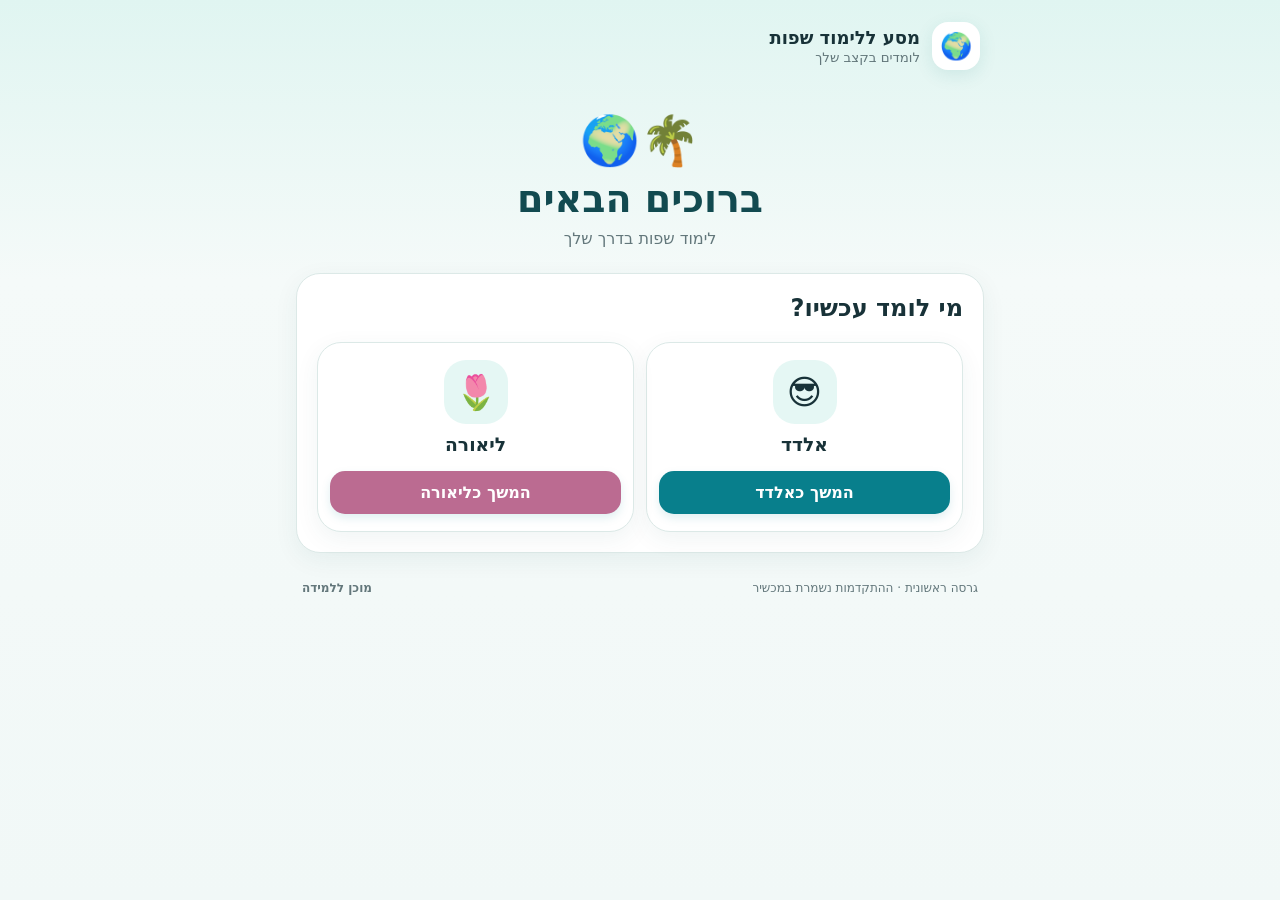
<file: index-3.html>
<!doctype html>
<html lang="he" dir="rtl">
<head>
<meta charset="utf-8">
<meta name="viewport" content="width=device-width,initial-scale=1,viewport-fit=cover">
<meta name="theme-color" content="#087f8c">
<title>מסע ללימוד שפות</title>
<style>
:root{--teal:#087f8c;--teal2:#10a5a3;--ink:#183238;--muted:#63777b;--bg:#f1f8f7;--card:#fff;--line:#dce9e7;--pink:#bb6b91;--blue:#2d6cdf}
*{box-sizing:border-box}body{margin:0;background:linear-gradient(180deg,#e0f5f1 0,#f5faf9 280px,var(--bg) 100%);font-family:system-ui,-apple-system,"Segoe UI",Arial,sans-serif;color:var(--ink)}button{font:inherit;cursor:pointer}.shell{max-width:720px;margin:auto;min-height:100vh;padding:14px 16px 24px}header{display:flex;align-items:center;gap:12px;padding:8px 4px 22px}.logo{width:48px;height:48px;border-radius:16px;background:#fff;display:grid;place-items:center;font-size:26px;box-shadow:0 5px 18px #0c77771c}header strong{display:block;font-size:18px}header small{display:block;color:var(--muted);margin-top:2px}.hero{text-align:center;padding:20px 14px 25px}.emoji{font-size:48px}.hero h1{font-size:clamp(27px,7vw,38px);margin:8px 0;color:#124a50}.hero p{color:var(--muted);margin:0;font-size:16px}.panel,.profile,.lang-card{background:var(--card);border:1px solid var(--line);border-radius:24px;padding:20px;margin-bottom:16px;box-shadow:0 7px 24px #114a5010}.panel h2,.panel h3{margin-top:0}.profiles,.languages{display:grid;grid-template-columns:repeat(2,minmax(0,1fr));gap:12px}.profile,.lang-card{text-align:center;margin:0;padding:17px 12px}.avatar{width:64px;height:64px;border-radius:22px;background:#e5f7f4;margin:0 auto 10px;display:grid;place-items:center;font-size:34px}.profile h3,.lang-card h3{margin:8px 0}.lang-card p{font-size:14px;color:var(--muted);min-height:38px}.btn{border:0;border-radius:15px;background:var(--teal);color:#fff;padding:12px 15px;font-weight:650;width:100%;margin-top:8px;box-shadow:0 4px 10px #087f8c20}.btn.blue{background:var(--blue)}.btn.pink{background:var(--pink)}.btn.light{background:#edf5f4;color:#24555a;box-shadow:none;border:1px solid var(--line)}.between{display:flex;align-items:center;justify-content:space-between;gap:12px;margin:2px 0 10px}.between .btn{width:auto;margin:0}.muted,small{color:var(--muted)}.categories{display:grid;grid-template-columns:repeat(2,minmax(0,1fr));gap:11px}.category{border:1px solid var(--line);border-radius:20px;background:#fff;padding:16px 12px;text-align:right;color:var(--ink);display:flex;flex-direction:column;gap:7px;min-height:112px;box-shadow:0 5px 16px #114a5009}.category span{font-size:27px}.category strong{font-size:16px}.category small{font-size:12px}.actions{display:flex;gap:10px;margin:14px 0}.actions .btn{flex:1}.phrase{font-size:clamp(24px,6vw,34px);font-weight:750;text-align:center;direction:auto;line-height:1.45;margin:24px 0 8px;overflow-wrap:anywhere}.roman{text-align:center;color:#277b80;font-size:17px;margin:10px 0;direction:ltr}.translation{text-align:center;font-size:21px;font-weight:650;margin:12px 0 22px}.answer{display:block;width:100%;text-align:right;border:1px solid var(--line);border-radius:14px;background:#fbfefd;color:var(--ink);padding:13px 14px;margin-top:9px}.answer:active{background:#e6f7f4}.note{margin-top:12px;color:var(--teal);font-weight:650}footer{display:flex;justify-content:space-between;gap:12px;font-size:12px;color:var(--muted);padding:12px 6px}footer span:last-child{font-weight:700}@media(max-width:390px){.shell{padding:10px}.panel{padding:16px}.profiles,.languages{gap:8px}.profile,.lang-card{padding:13px 8px}.actions{gap:7px}}
</style>
</head>
<body>
<div class="shell">
<header><span class="logo">🌍</span><div><strong>מסע ללימוד שפות</strong><small>לומדים בקצב שלך</small></div></header>
<main id="app"></main>
<footer><span>גרסה ראשונית · ההתקדמות נשמרת במכשיר</span><span id="status">מוכן ללמידה</span></footer>
</div>
<script>
const categories=[["greetings","👋","ברכות והיכרות"],["food","🍜","מסעדות ואוכל"],["transport","🚕","מוניות ותחבורה"],["shopping","🛍️","קניות ושווקים"],["hotel","🏨","מלונות ולינה"],["directions","📍","כיוונים ומקומות"],["health","🩺","בריאות ורפואה"],["money","💰","כסף ומחירים"],["social","💬","חברים ושיחות"],["work","💼","עבודה ועסקים"]];
const phrases={
thai:[
["greetings","สวัสดีครับ","sa-wat-dee khráp","שלום (גבר)"],["greetings","สบายดีไหมครับ","sa-baai-dee mái khráp","מה שלומך?"],["greetings","ขอบคุณครับ","khàawp-khun khráp","תודה"],["greetings","ไม่เป็นไรครับ","mâi pen rai khráp","אין בעיה"],
["food","ขอเมนูหน่อยครับ","khǎaw mee-nuu nòi khráp","אפשר תפריט בבקשה?"],["food","ไม่เผ็ดครับ","mâi phèt khráp","לא חריף"],["food","เช็คบิลด้วยครับ","chék bin dûai khráp","חשבון בבקשה"],
["transport","ไปที่นี่ครับ","bpai thîi nîi khráp","למקום הזה בבקשה"],["transport","จอดตรงนี้ครับ","jàawt dtrong níi khráp","עצור כאן בבקשה"],
["shopping","ลดได้ไหมครับ","lót dâi mái khráp","אפשר הנחה?"],["hotel","มีห้องว่างไหมครับ","mii hâawng wâang mái khráp","יש חדר פנוי?"],
["directions","ห้องน้ำอยู่ที่ไหนครับ","hâawng-náam yùu thîi nǎi khráp","איפה השירותים?"],["health","ผมต้องการพบหมอครับ","phǒm dtâawng-gaan phóp mǎaw khráp","אני צריך לראות רופא"],
["money","รับบัตรเครดิตไหมครับ","ráp bàt khree-dìt mái khráp","מקבלים כרטיס אשראי?"],["social","วันนี้คุณทำอะไรครับ","wan-níi khun tham a-rai khráp","מה אתה עושה היום?"],
["work","ผมขอคิดดูก่อนครับ","phǒm khǎaw khít duu gàawn khráp","אני רוצה לחשוב על זה קודם"]
],
english:[
["greetings","Hello, how are you?","","שלום, מה שלומך?"],["greetings","Nice to meet you.","","נעים להכיר"],["greetings","Could you speak more slowly?","","אפשר לדבר לאט יותר?"],
["food","Could I see the menu, please?","","אפשר לראות את התפריט?"],["food","I'd like a glass of water.","","אני רוצה כוס מים"],["food","Could we have the bill, please?","","אפשר לקבל חשבון?"],
["transport","Please take me to this address.","","קח אותי לכתובת הזאת בבקשה"],["transport","How long will it take?","","כמה זמן זה ייקח?"],
["shopping","Is there a discount?","","יש הנחה?"],["hotel","Do you have a room available?","","יש לכם חדר פנוי?"],
["directions","How do I get there?","","איך מגיעים לשם?"],["health","I need a doctor.","","אני צריך רופא"],["money","Can I pay by card?","","אפשר לשלם בכרטיס?"],
["social","Would you like to have coffee?","","רוצה לשתות קפה?"],["work","Let me check and get back to you.","","תן לי לבדוק ולחזור אליך"]
]};
const app=document.querySelector("#app"),store="language-learning-progress-v1";let db={};try{db=JSON.parse(localStorage.getItem(store)||"{}")}catch(e){}
let s={user:null,lang:null,cat:null,index:0};
const save=()=>localStorage.setItem(store,JSON.stringify(db));
const who=()=>s.user==="eldad"?"אלדד":"ליאורה";
const list=()=>phrases[s.lang].filter(p=>p[0]===s.cat);
const id=p=>s.lang+"|"+p[0]+"|"+p[1];
function button(label,action,cls=""){return '<button class="btn '+cls+'" data-action="'+action+'">'+label+'</button>'}
function render(){
if(!s.user){app.innerHTML='<section class="hero"><div class="emoji">🌴🌍</div><h1>ברוכים הבאים</h1><p>לימוד שפות בדרך שלך</p></section><section class="panel"><h2>מי לומד עכשיו?</h2><div class="profiles"><article class="profile"><div class="avatar">😎</div><h3>אלדד</h3>'+button("המשך כאלדד","user-eldad")+'</article><article class="profile"><div class="avatar">🌷</div><h3>ליאורה</h3>'+button("המשך כליאורה","user-liora","pink")+'</article></div></section>';return}
if(!s.lang){app.innerHTML='<div class="between">'+button("← חזרה","home","light")+'<span class="muted">פרופיל: '+who()+'</span></div><section class="hero"><div class="emoji">👋</div><h1>שלום '+who()+'</h1><p>איזו שפה נלמד היום?</p></section><div class="languages"><article class="lang-card"><div class="avatar">🇹🇭</div><h3>תאית</h3><p>משפטים שימושיים והגייה</p>'+button("התחל ללמוד","lang-thai")+'</article><article class="lang-card"><div class="avatar">🇬🇧</div><h3>אנגלית</h3><p>שיחות, נסיעות ועבודה</p>'+button("התחל ללמוד","lang-english","blue")+'</article></div><section class="panel"><h3>ההתקדמות שלי</h3><p>תאית: '+(db[s.user+"-thai"]||[]).length+' משפטים נלמדו</p><p>אנגלית: '+(db[s.user+"-english"]||[]).length+' משפטים נלמדו</p><div class="note">ההתקדמות נשמרת בדפדפן הזה.</div></section>';return}
if(!s.cat){app.innerHTML='<div class="between">'+button("← שפות","langs","light")+'<span class="muted">'+(s.lang==="thai"?"🇹🇭 תאית":"🇬🇧 אנגלית")+'</span></div><section class="hero"><div class="emoji">🌴</div><h1>לומדים '+(s.lang==="thai"?"תאית":"אנגלית")+'</h1><p>בחר קטגוריה כדי לתרגל</p></section><div class="categories">'+categories.map(c=>'<button class="category" data-action="cat-'+c[0]+'"><span>'+c[1]+'</span><strong>'+c[2]+'</strong><small>'+phrases[s.lang].filter(p=>p[0]===c[0]).length+' משפטים בגרסה זו</small></button>').join("")+'</div><div class="actions">'+button("⭐ מועדפים","favorites","blue")+button("👤 החלפת פרופיל","home","light")+'</div>';return}
if(s.cat==="__favorites"){const fav=phrases[s.lang].filter(p=>(db[s.user+"-favorites"]||[]).includes(id(p)));app.innerHTML='<div class="between">'+button("← קטגוריות","cats","light")+'<span>⭐ מועדפים</span></div><section class="panel"><h2>המשפטים ששמרת</h2>'+(fav.length?fav.map(p=>'<div class="answer">'+p[1]+'<small style="display:block">'+p[3]+'</small></div>').join(""):"עדיין לא שמרת משפטים במועדפים.")+'</section>';return}
const items=list();if(!items.length){s.cat=null;render();return}s.index=Math.min(s.index,items.length-1);const p=items[s.index],learned=db[s.user+"-"+s.lang]||[],fav=db[s.user+"-favorites"]||[];
const choices=[...new Set([p[3],...phrases[s.lang].filter(x=>x!==p).map(x=>x[3])])].sort(()=>Math.random()-.5).slice(0,4);
app.innerHTML='<div class="between">'+button("← קטגוריות","cats","light")+'<span class="muted">'+(s.index+1)+' מתוך '+items.length+'</span></div><section class="panel"><div class="muted">'+(s.lang==="thai"?"🇹🇭 תאית":"🇬🇧 אנגלית")+' · '+(categories.find(c=>c[0]===s.cat)||[])[2]+'</div><div class="phrase">'+p[1]+'</div>'+(s.lang==="thai"?'<div class="roman">'+p[2]+'</div>':'')+'<div class="translation">'+p[3]+'</div><div class="actions">'+button("🔊 השמע","speak")+button(fav.includes(id(p))?"★ נשמר":"☆ מועדפים","favorite","blue")+'</div>'+button(learned.includes(id(p))?"✓ נלמד":"סמן כנלמד","learned","light")+'</section><section class="panel"><strong>תרגול מהיר: בחר את המשמעות</strong>'+choices.map(x=>'<button class="answer" data-action="answer" data-value="'+encodeURIComponent(x)+'">'+x+'</button>').join("")+'<div id="feedback" class="note"></div></section><div class="actions">'+button("→ הבא","next")+button("הקודם","prev","blue")+'</div>';
}
app.addEventListener("click",e=>{const b=e.target.closest("[data-action]");if(!b)return;const a=b.dataset.action;
if(a==="user-eldad"||a==="user-liora"){s.user=a==="user-eldad"?"eldad":"liora";s.lang=null;s.cat=null}
else if(a==="home"){s={user:null,lang:null,cat:null,index:0}}
else if(a==="langs"){s.lang=null;s.cat=null}
else if(a==="lang-thai"||a==="lang-english"){s.lang=a.slice(5);s.cat=null}
else if(a==="cats"){s.cat=null}
else if(a.startsWith("cat-")){s.cat=a.slice(4);s.index=0}
else if(a==="next"){s.index=(s.index+1)%list().length}
else if(a==="prev"){s.index=Math.max(0,s.index-1)}
else if(a==="learned"){const k=s.user+"-"+s.lang;db[k]??=[];if(!db[k].includes(id(list()[s.index])))db[k].push(id(list()[s.index]));save()}
else if(a==="favorite"){const k=s.user+"-favorites";db[k]??=[];const pid=id(list()[s.index]);db[k]=db[k].includes(pid)?db[k].filter(x=>x!==pid):[...db[k],pid];save()}
else if(a==="favorites"){s.cat="__favorites"}
else if(a==="speak"){const p=list()[s.index];if("speechSynthesis"in window){const u=new SpeechSynthesisUtterance(p[1]);u.lang=s.lang==="thai"?"th-TH":"en-GB";speechSynthesis.speak(u)}else alert("הקראה אינה זמינה במכשיר זה.");return}
else if(a==="answer"){const correct=list()[s.index][3]===decodeURIComponent(b.dataset.value);b.classList.add(correct?"correct":"wrong");const f=document.querySelector("#feedback");if(f)f.textContent=correct?"נכון מאוד!":"לא בדיוק — נסה שוב";return}
render()});
render();
</script>
</body>
</html>
</file>
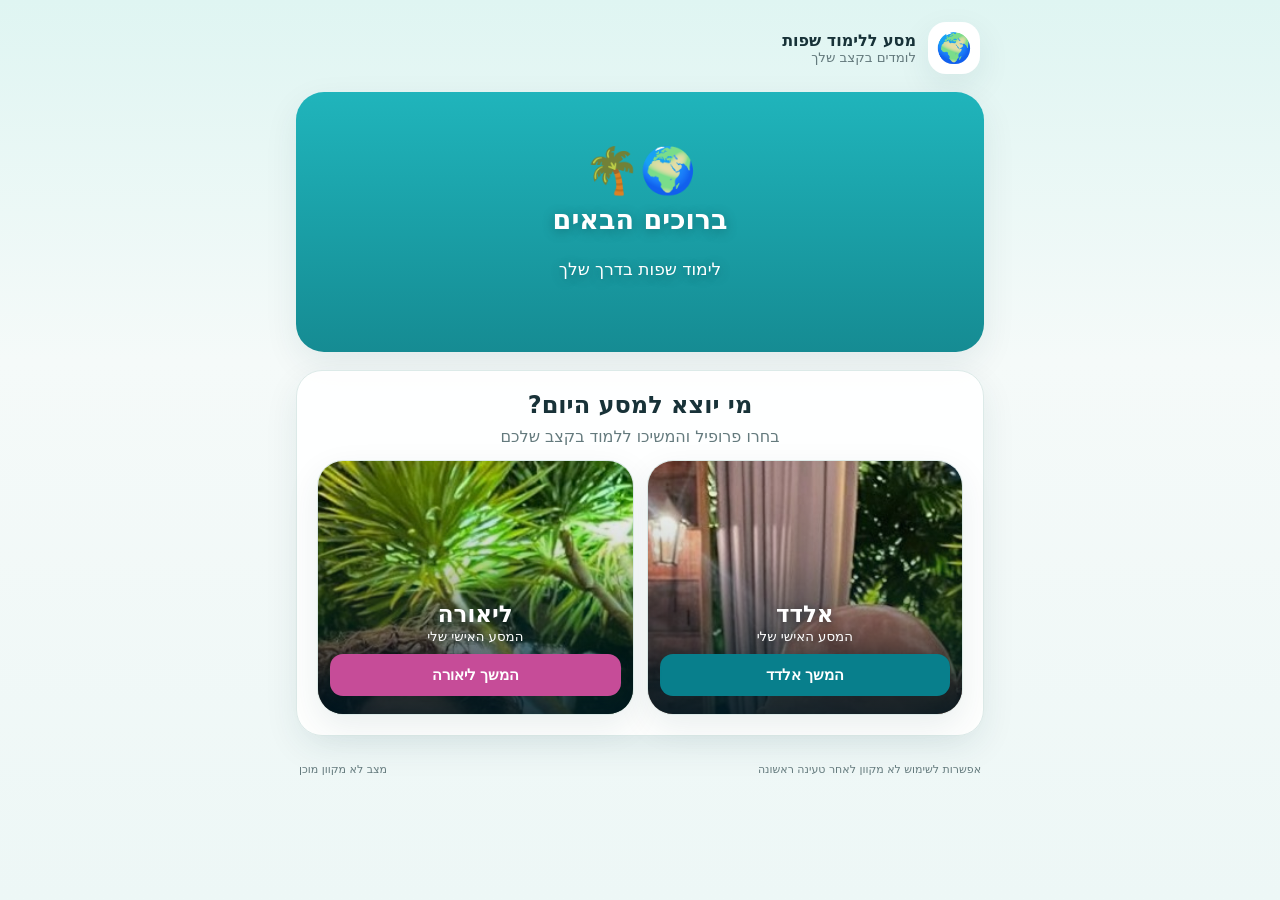
<file: index-old.html>
<!doctype html>
<html lang="he" dir="rtl">
<head>
<meta charset="utf-8">
<meta name="viewport" content="width=device-width, initial-scale=1, viewport-fit=cover">
<meta name="theme-color" content="#087f8c">
<meta name="description" content="אפליקציה ללימוד תאית ואנגלית">
<style>
:root{--ink:#173247;--muted:#667985;--teal:#087f8c;--blue:#2878d0;--pink:#c64c98;--shadow:0 8px 28px #143a4a18}
*{box-sizing:border-box}
body{margin:0;font-family:system-ui,-apple-system,"Segoe UI",Arial,sans-serif;color:var(--ink);background:linear-gradient(160deg,#e4f7f4,#f7fbff 48%,#fff2e7);min-height:100vh}
.shell{max-width:560px;margin:auto;min-height:100vh;padding:14px;display:flex;flex-direction:column}
header{display:flex;align-items:center;gap:12px;padding:8px 4px 16px}
.logo{font-size:32px;background:white;border-radius:15px;padding:8px;box-shadow:var(--shadow)}
header strong,header small{display:block}header small,.muted,small{color:var(--muted)}
.hero{border-radius:24px;padding:24px 18px;background:linear-gradient(145deg,#087f8cdd,#176e9de8);color:#fff;text-align:center;box-shadow:var(--shadow);margin-bottom:16px}
.hero .emoji{font-size:45px}.hero h1{font-size:27px;margin:7px 0}
.panel,.profile,.lang-card,.category{background:#ffffffed;border:1px solid #e4eeee;border-radius:20px;padding:16px;margin:12px 0;box-shadow:var(--shadow)}
.profiles,.languages,.categories{display:grid;grid-template-columns:repeat(2,minmax(0,1fr));gap:12px}
.profile,.lang-card{margin:0;text-align:center}.avatar{font-size:42px}
.btn{border:0;border-radius:13px;padding:12px;color:white;font-weight:750;font-size:15px;width:100%;margin-top:10px;background:var(--teal)}
.btn.blue{background:var(--blue)}.btn.pink{background:var(--pink)}.btn.light{color:var(--ink);background:#e9f6f5}
.back{border:0;background:#fff;border-radius:12px;padding:10px 13px;color:var(--ink);font-weight:700}
.between{display:flex;align-items:center;justify-content:space-between;gap:10px}
.categories{margin-top:14px}.category{margin:0;text-align:right;min-height:110px;color:var(--ink);font:inherit}
.category span{font-size:28px;display:block}.category strong,.category small{display:block;margin-top:5px}
.phrase{font-size:26px;line-height:1.5;font-weight:800;margin:17px 0 6px;text-align:center}
.roman,.translation{text-align:center;font-size:18px;margin:8px 0}.roman{color:#a04a22}
.actions{display:grid;grid-template-columns:1fr 1fr;gap:10px}
.answer{display:block;width:100%;text-align:right;background:#f7fbfb;border:1px solid #dce9e8;border-radius:13px;padding:13px;margin:8px 0;font-size:16px;color:var(--ink)}
.answer.correct{border-color:#16845b;background:#e8f8ef}.answer.wrong{border-color:#c94b57;background:#fff0f0}
.progress{height:8px;background:#e7eeee;border-radius:99px;overflow:hidden;margin:8px 0}.progress span{display:block;height:100%;background:#18a77a}
footer{display:flex;justify-content:space-between;gap:10px;font-size:11px;color:var(--muted);padding:15px 3px 4px}
.note{font-size:12px;color:var(--muted);line-height:1.6}
@media(min-width:520px){.categories{grid-template-columns:repeat(3,minmax(0,1fr))}}


/* Visual refresh: Phuket Thai + American English */
:root{--ink:#183238;--muted:#647a7d;--teal:#087f8c;--blue:#2868d8;--pink:#bc6c94;--shadow:0 12px 34px #123c4615}
body{background:linear-gradient(180deg,#dff5f2 0,#f5faf9 360px,#edf7f6 100%)}
.shell{max-width:720px;padding:14px 16px 26px}
header{padding:8px 4px 18px;gap:12px}
.logo{display:grid;place-items:center;width:52px;height:52px;padding:0;font-size:29px;border-radius:18px;color:#087f8c}
.hero{border-radius:28px;box-shadow:var(--shadow);margin-bottom:18px}
.home-hero{min-height:260px;padding:30px 18px 34px;background:linear-gradient(180deg,rgba(4,100,108,.02),rgba(4,70,78,.38)),url('https://images.unsplash.com/photo-1500375592092-40eb2168fd21?auto=format&fit=crop&w=1200&q=85') center/cover;color:white;display:flex;flex-direction:column;align-items:center;justify-content:center}
.home-hero h1,.home-hero p{color:white;text-shadow:0 2px 12px #00363b70}.home-hero{background-color:#20b6bd;background-blend-mode:normal;}.home-hero p{font-size:17px}
.panel{border-radius:26px;padding:20px;background:rgba(255,255,255,.94);border-color:#dceae8}
.profiles{gap:13px}.profile{position:relative;isolation:isolate;overflow:hidden;min-height:255px;border-radius:26px;padding:18px 12px;background:#fff;border-color:#dceae8;display:flex;flex-direction:column;align-items:center;justify-content:flex-end;color:#fff;text-shadow:0 2px 8px #001b2499}.profile:before{content:"";position:absolute;z-index:-2;inset:0;background-size:cover;background-position:center 28%;transform:scale(1.02)}.profile:after{content:"";position:absolute;z-index:-1;inset:0;background:linear-gradient(180deg,rgba(0,0,0,.03) 12%,rgba(0,25,35,.16) 38%,rgba(0,25,35,.88) 100%)}.profile.eldad-profile:before{background-image:url('[data-uri]')}.profile.liora-profile:before{background-image:url('[data-uri]')}.profile h3{font-size:23px;margin:9px 0 2px;color:#fff}.profile .avatar{display:none;width:70px;height:70px;border:3px solid #ffffffdd;border-radius:50%;background:rgba(255,255,255,.92);font-size:36px;box-shadow:0 4px 15px #001c2450}.profile .btn{box-shadow:0 5px 16px #001f2545;text-shadow:none}.profile .btn.pink{background:#c64c98}
.avatar{width:76px;height:76px;margin:0 auto 8px;display:grid;place-items:center;border-radius:24px;background:#e4f7f3;font-size:42px}
.languages{gap:14px}.lang-card{position:relative;overflow:hidden;min-height:235px;border-radius:25px;padding:17px 13px;background-size:cover;background-position:center;display:flex;flex-direction:column;justify-content:flex-end;color:white;border:0;box-shadow:var(--shadow)}
.lang-card:before{content:"";position:absolute;inset:0;background:linear-gradient(180deg,rgba(0,30,40,.03) 5%,rgba(0,36,42,.76) 100%)}.lang-card>*{position:relative;z-index:1}
.lang-card.thai-card{background-image:url('https://images.unsplash.com/photo-1509233725247-49e657c54213?auto=format&fit=crop&w=900&q=85')}
.lang-card.usa-card{background-image:url('https://images.unsplash.com/photo-1496442226666-8d4d0e62e6e9?auto=format&fit=crop&w=900&q=85')}
.lang-card .avatar{width:62px;height:62px;font-size:32px;background:rgba(255,255,255,.93);margin:0 auto 8px}.lang-card h3,.lang-card p{color:#fff;text-shadow:0 1px 7px #001e315c;margin:5px 0}.lang-card p{min-height:36px;font-size:14px}
.lang-card .btn{background:#087f8c;box-shadow:0 5px 16px #001f2540}.lang-card.usa-card .btn{background:#2868d8}
.language-hero{min-height:230px;display:flex;flex-direction:column;align-items:center;justify-content:center;color:#fff;background-size:cover;background-position:center}.language-hero h1,.language-hero p{color:white;text-shadow:0 2px 10px #002a3659}
.phuket-theme{background-image:linear-gradient(180deg,rgba(0,80,88,.08),rgba(0,65,72,.78)),url('https://images.unsplash.com/photo-1509233725247-49e657c54213?auto=format&fit=crop&w=1200&q=85')}
.america-theme{background-image:linear-gradient(180deg,rgba(10,35,76,.04),rgba(10,35,76,.82)),url('https://images.unsplash.com/photo-1496442226666-8d4d0e62e6e9?auto=format&fit=crop&w=1200&q=85')}
.categories{gap:12px;margin-top:14px}.category{position:relative;isolation:isolate;overflow:hidden;min-height:145px;border:0;border-radius:22px;padding:15px 13px;color:white;text-shadow:0 1px 6px #0009;background-position:center;background-size:cover;box-shadow:var(--shadow)}
.category:before{content:"";position:absolute;z-index:-1;inset:0;background:linear-gradient(0deg,rgba(5,28,35,.86),rgba(5,28,35,.04) 100%)}.category span{font-size:28px}.category strong{font-size:17px}.category small{color:white;font-size:12px}
.categories .category:nth-child(1){background-image:url('https://images.unsplash.com/photo-1528181304800-259b08848526?auto=format&fit=crop&w=700&q=80')}
.categories .category:nth-child(2){background-image:url('https://images.unsplash.com/photo-1555396273-367ea4eb4db5?auto=format&fit=crop&w=700&q=80')}
.categories .category:nth-child(3){background-image:url('https://images.unsplash.com/photo-1519003722824-194d4455a60c?auto=format&fit=crop&w=700&q=80')}
.categories .category:nth-child(4){background-image:url('https://images.unsplash.com/photo-1555529669-e69e7aa0ba9a?auto=format&fit=crop&w=700&q=80')}
.categories .category:nth-child(5){background-image:url('https://images.unsplash.com/photo-1566073771259-6a8506099945?auto=format&fit=crop&w=700&q=80')}
.categories .category:nth-child(6){background-image:url('https://images.unsplash.com/photo-1519501025264-65ba15a82390?auto=format&fit=crop&w=700&q=80')}
.categories .category:nth-child(7){background-image:url('https://images.unsplash.com/photo-1576091160399-112ba8d25d1d?auto=format&fit=crop&w=700&q=80')}
.categories .category:nth-child(8){background-image:url('https://images.unsplash.com/photo-1554224155-6726b3ff858f?auto=format&fit=crop&w=700&q=80')}
.categories .category:nth-child(9){background-image:url('https://images.unsplash.com/photo-1521737711867-e3b97375f902?auto=format&fit=crop&w=700&q=80')}
.categories .category:nth-child(10){background-image:url('https://images.unsplash.com/photo-1521737711867-e3b97375f902?auto=format&fit=crop&w=700&q=80')}
.phrase{padding:8px 0;font-size:clamp(27px,6vw,36px)}
@media(max-width:390px){.shell{padding:10px}.home-hero{min-height:220px}.lang-card{min-height:205px;padding:13px 9px}.language-hero{min-height:205px}.category{min-height:125px;padding:12px 10px}.panel{padding:16px}}

</style>
<title>מסע ללימוד שפות</title>
</head>
<body>
<div class="shell">
<header><span class="logo">🌍</span><div><strong>מסע ללימוד שפות</strong><small>לומדים בקצב שלך</small></div></header>
<main id="app"></main>
<footer><span>אפשרות לשימוש לא מקוון לאחר טעינה ראשונה</span><span id="status">מוכן</span></footer>
</div>
<script>
const categories=[
["greetings","👋","ברכות והיכרות"],["food","🍜","מסעדות ואוכל"],["transport","🚕","מוניות ותחבורה"],["shopping","🛍️","קניות ושווקים"],["hotel","🏨","מלונות ולינה"],["directions","📍","כיוונים ומקומות"],["health","🩺","בריאות ורפואה"],["money","💰","כסף ומחירים"],["social","💬","חברים ושיחות"],["work","💼","עבודה ועסקים"]];
const phrases={
thai:[
["greetings","สวัสดีครับ","sa-wat-dee khráp","שלום (גבר)"],["greetings","สบายดีไหมครับ","sa-baai-dee mái khráp","מה שלומך?"],["greetings","ขอบคุณครับ","khàawp-khun khráp","תודה"],["greetings","ไม่เป็นไรครับ","mâi pen rai khráp","אין בעיה"],
["food","ขอเมนูหน่อยครับ","khǎaw mee-nuu nòi khráp","אפשר תפריט בבקשה?"],["food","ไม่เผ็ดครับ","mâi phèt khráp","לא חריף"],["food","เช็คบิลด้วยครับ","chék bin dûai khráp","חשבון בבקשה"],
["transport","ไปที่นี่ครับ","bpai thîi nîi khráp","למקום הזה בבקשה"],["transport","จอดตรงนี้ครับ","jàawt dtrong níi khráp","עצור כאן בבקשה"],
["shopping","ลดได้ไหมครับ","lót dâi mái khráp","אפשר הנחה?"],["hotel","มีห้องว่างไหมครับ","mii hâawng wâang mái khráp","יש חדר פנוי?"],
["directions","ห้องน้ำอยู่ที่ไหนครับ","hâawng-náam yùu thîi nǎi khráp","איפה השירותים?"],["health","ผมต้องการพบหมอครับ","phǒm dtâawng-gaan phóp mǎaw khráp","אני צריך לראות רופא"],
["money","รับบัตรเครดิตไหมครับ","ráp bàt khree-dìt mái khráp","מקבלים כרטיס אשראי?"],["social","วันนี้คุณทำอะไรครับ","wan-níi khun tham a-rai khráp","מה אתה עושה היום?"],
["work","ผมขอคิดดูก่อนครับ","phǒm khǎaw khít duu gàawn khráp","אני רוצה לחשוב על זה קודם"]
],
english:[
["greetings","Hello, how are you?","","שלום, מה שלומך?"],["greetings","Nice to meet you.","","נעים להכיר"],["greetings","Could you speak more slowly?","","אפשר לדבר לאט יותר?"],
["food","Could I see the menu, please?","","אפשר לראות את התפריט?"],["food","I'd like a glass of water.","","אני רוצה כוס מים"],["food","Could we have the bill, please?","","אפשר לקבל חשבון?"],
["transport","Please take me to this address.","","קח אותי לכתובת הזאת בבקשה"],["transport","How long will it take?","","כמה זמן זה ייקח?"],
["shopping","Is there a discount?","","יש הנחה?"],["hotel","Do you have a room available?","","יש לכם חדר פנוי?"],
["directions","How do I get there?","","איך מגיעים לשם?"],["health","I need a doctor.","","אני צריך רופא"],["money","Can I pay by card?","","אפשר לשלם בכרטיס?"],
["social","Would you like to have coffee?","","רוצה לשתות קפה?"],["work","Let me check and get back to you.","","תן לי לבדוק ולחזור אליך"]
]};
const app=document.querySelector("#app"),key="language-app-progress-v1";let db={};try{db=JSON.parse(localStorage.getItem(key)||"{}")}catch(e){}
let s={user:null,lang:null,cat:null,index:0};
const save=()=>localStorage.setItem(key,JSON.stringify(db));
const who=()=>s.user==="eldad"?"אלדד":"ליאורה";
const list=()=>phrases[s.lang].filter(p=>p[0]===s.cat);
const id=p=>s.lang+"|"+p[0]+"|"+p[1];
function button(label,action,cls=""){return '<button class="btn '+cls+'" data-action="'+action+'">'+label+'</button>'}
function render(){
if(!s.user){app.innerHTML='<section class="hero home-hero"><div class="emoji">🌍🌴</div><h1>ברוכים הבאים</h1><p>לימוד שפות בדרך שלך</p></section><section class="panel"><h2 style="text-align:center;margin:0 0 8px">מי יוצא למסע היום?</h2><p style="text-align:center;color:var(--muted);margin:0 0 14px">בחרו פרופיל והמשיכו ללמוד בקצב שלכם</p><div class="profiles"><article class="profile eldad-profile"><div class="avatar" aria-hidden="true"></div><h3>אלדד</h3><small style="color:#fff">המסע האישי שלי</small>'+button("המשך אלדד","user-eldad")+'</article><article class="profile liora-profile"><div class="avatar" aria-hidden="true"></div><h3>ליאורה</h3><small style="color:#fff">המסע האישי שלי</small>'+button("המשך ליאורה","user-liora","pink")+'</article></div></section>';return}
if(!s.lang){app.innerHTML='<div class="between"><button class="back" data-action="home">← חזרה</button><span class="muted">פרופיל: '+who()+'</span></div><section class="hero"><div class="emoji">👋</div><h1>שלום '+who()+'</h1><p>איזו שפה נלמד היום?</p></section><div class="languages"><article class="lang-card thai-card"><div class="avatar">🇹🇭</div><h3>תאית</h3><p>משפטים שימושיים והגייה</p>'+button("התחל ללמוד","lang-thai")+'</article><article class="lang-card usa-card"><div class="avatar">🇺🇸</div><h3>אנגלית</h3><p>שיחות, נסיעות ועבודה</p>'+button("התחל ללמוד","lang-english","blue")+'</article></div><section class="panel"><h3>ההתקדמות שלי</h3><p>תאית: '+(db[s.user+"-thai"]||[]).length+' משפטים נלמדו</p><p>אנגלית: '+(db[s.user+"-english"]||[]).length+' משפטים נלמדו</p><div class="note">ההתקדמות נשמרת במכשיר ובדפדפן הזה.</div></section>';return}
if(!s.cat){app.innerHTML='<div class="between"><button class="back" data-action="langs">← שפות</button><span class="muted">'+(s.lang==="thai"?"🇹🇭 תאית":"🇺🇸 אנגלית")+'</span></div><section class="hero language-hero '+(s.lang==="thai"?"phuket-theme":"america-theme")+'"><div class="emoji">'+(s.lang==="thai"?"🌴🇹🇭":"🗽🇺🇸")+'</div><h1>לומדים '+(s.lang==="thai"?"תאית":"אנגלית")+'</h1><p>בחר קטגוריה כדי לתרגל</p></section><div class="categories">'+categories.map(c=>'<button class="category" data-action="cat-'+c[0]+'"><span>'+c[1]+'</span><strong>'+c[2]+'</strong><small>'+phrases[s.lang].filter(p=>p[0]===c[0]).length+' משפטים בגרסה זו</small></button>').join("")+'</div><div class="actions">'+button("⭐ מועדפים","favorites","blue")+button("👤 החלפת פרופיל","home","light")+'</div>';return}
if(s.cat==="__favorites"){const fav=phrases[s.lang].filter(p=>(db[s.user+"-favorites"]||[]).includes(id(p)));app.innerHTML='<div class="between"><button class="back" data-action="cats">← קטגוריות</button><span>⭐ מועדפים</span></div><section class="panel"><h2>המשפטים ששמרת</h2>'+(fav.length?fav.map(p=>'<div class="answer">'+p[1]+'<small style="display:block">'+p[3]+'</small></div>').join(""):"עדיין לא שמרת משפטים במועדפים.")+'</section>';return}
const items=list();if(!items.length){s.cat=null;render();return}s.index=Math.min(s.index,items.length-1);const p=items[s.index],learned=db[s.user+"-"+s.lang]||[],fav=db[s.user+"-favorites"]||[];
const choices=[...new Set([p[3],...phrases[s.lang].filter(x=>x!==p).map(x=>x[3])])].sort(()=>Math.random()-.5).slice(0,4);
app.innerHTML='<div class="between"><button class="back" data-action="cats">← קטגוריות</button><span class="muted">'+(s.index+1)+' מתוך '+items.length+'</span></div><section class="panel"><div class="muted">'+(s.lang==="thai"?"🇹🇭 תאית":"🇺🇸 אנגלית")+' · '+(categories.find(c=>c[0]===s.cat)||[])[2]+'</div><div class="phrase">'+p[1]+'</div>'+(s.lang==="thai"?'<div class="roman">'+p[2]+'</div>':'')+'<div class="translation">'+p[3]+'</div><div class="actions">'+button("🔊 השמע","speak")+button(fav.includes(id(p))?"★ נשמר":"☆ מועדפים","favorite","blue")+'</div>'+button(learned.includes(id(p))?"✓ נלמד":"סמן כנלמד","learned","light")+'</section><section class="panel"><strong>תרגול מהיר: בחר את המשמעות</strong>'+choices.map(x=>'<button class="answer" data-action="answer" data-value="'+encodeURIComponent(x)+'">'+x+'</button>').join("")+'<div id="feedback" class="note"></div></section><div class="actions">'+button("→ הבא","next")+button("הקודם","prev","blue")+'</div>';
}
app.addEventListener("click",e=>{const b=e.target.closest("[data-action]");if(!b)return;const a=b.dataset.action;
if(a==="user-eldad"||a==="user-liora"){s.user=a==="user-eldad"?"eldad":"liora";s.lang=null;s.cat=null}
else if(a==="home"){s={user:null,lang:null,cat:null,index:0}}
else if(a==="langs"){s.lang=null;s.cat=null}
else if(a==="lang-thai"||a==="lang-english"){s.lang=a.slice(5);s.cat=null}
else if(a==="cats"){s.cat=null}
else if(a.startsWith("cat-")){s.cat=a.slice(4);s.index=0}
else if(a==="next"){s.index=(s.index+1)%list().length}
else if(a==="prev"){s.index=Math.max(0,s.index-1)}
else if(a==="learned"){const k=s.user+"-"+s.lang;db[k]??=[];if(!db[k].includes(id(list()[s.index])))db[k].push(id(list()[s.index]));save()}
else if(a==="favorite"){const k=s.user+"-favorites";db[k]??=[];const phraseId=id(list()[s.index]);db[k]=db[k].includes(phraseId)?db[k].filter(x=>x!==phraseId):[...db[k],phraseId];save()}
else if(a==="favorites"){s.cat="__favorites"}
else if(a==="speak"){const p=list()[s.index];if("speechSynthesis"in window){const u=new SpeechSynthesisUtterance(p[1]);u.lang=s.lang==="thai"?"th-TH":"en-US";speechSynthesis.speak(u)}else alert("הקראה אינה זמינה במכשיר זה.");return}
else if(a==="answer"){const correct=list()[s.index][3]===decodeURIComponent(b.dataset.value);b.classList.add(correct?"correct":"wrong");const f=document.querySelector("#feedback");if(f)f.textContent=correct?"נכון מאוד!":"לא בדיוק — נסה שוב";return}
render()});
render();
if("serviceWorker"in navigator&&location.protocol.startsWith("http"))navigator.serviceWorker.register("./sw.js").then(()=>{document.querySelector("#status").textContent="מצב לא מקוון מוכן"}).catch(()=>{document.querySelector("#status").textContent="מחובר"});

</script>
</body>
</html>
</file>
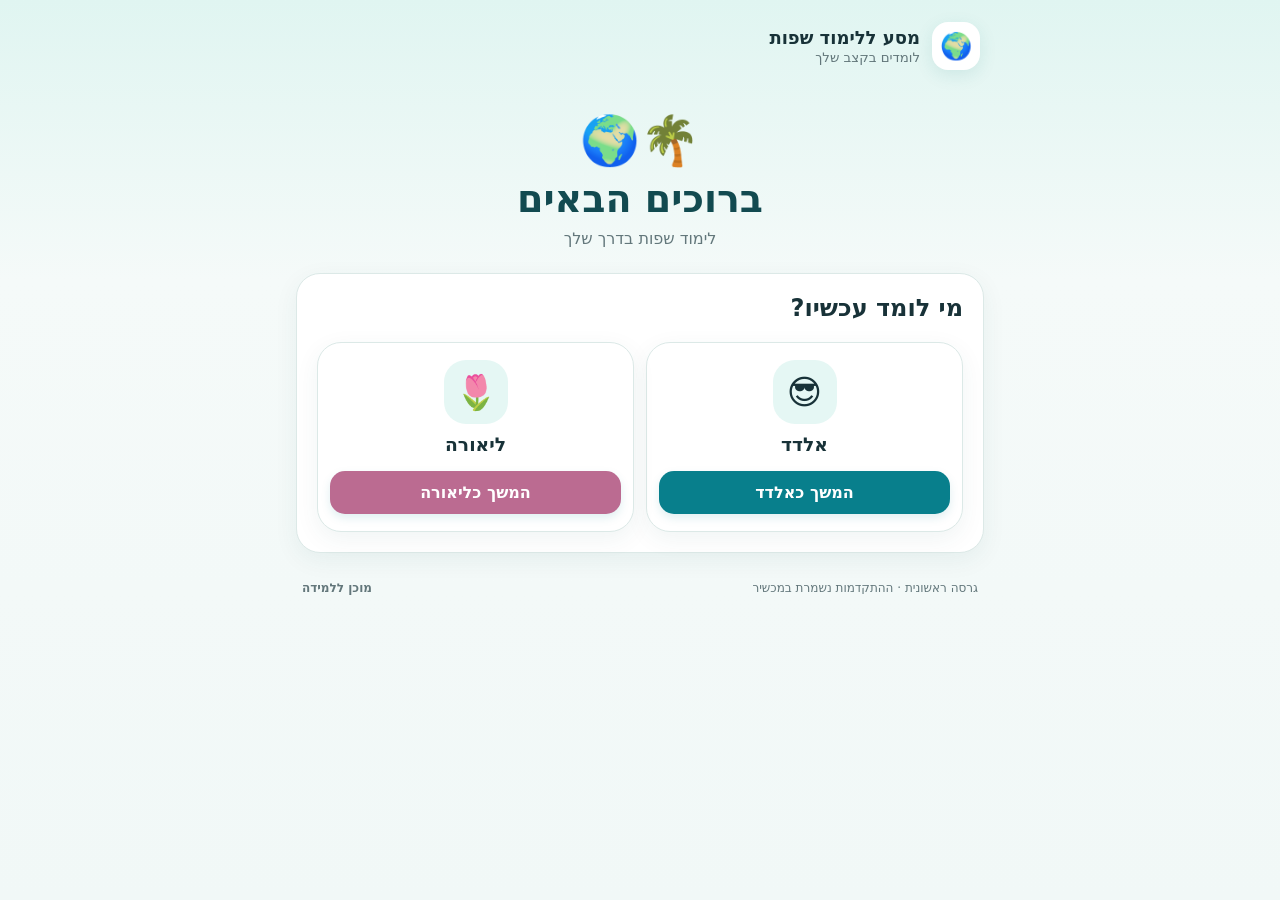
<file: language.html>
<!doctype html>
<html lang="he" dir="rtl">
<head>
<meta charset="utf-8">
<meta name="viewport" content="width=device-width,initial-scale=1,viewport-fit=cover">
<meta name="theme-color" content="#087f8c">
<title>מסע ללימוד שפות</title>
<style>
:root{--teal:#087f8c;--teal2:#10a5a3;--ink:#183238;--muted:#63777b;--bg:#f1f8f7;--card:#fff;--line:#dce9e7;--pink:#bb6b91;--blue:#2d6cdf}
*{box-sizing:border-box}body{margin:0;background:linear-gradient(180deg,#e0f5f1 0,#f5faf9 280px,var(--bg) 100%);font-family:system-ui,-apple-system,"Segoe UI",Arial,sans-serif;color:var(--ink)}button{font:inherit;cursor:pointer}.shell{max-width:720px;margin:auto;min-height:100vh;padding:14px 16px 24px}header{display:flex;align-items:center;gap:12px;padding:8px 4px 22px}.logo{width:48px;height:48px;border-radius:16px;background:#fff;display:grid;place-items:center;font-size:26px;box-shadow:0 5px 18px #0c77771c}header strong{display:block;font-size:18px}header small{display:block;color:var(--muted);margin-top:2px}.hero{text-align:center;padding:20px 14px 25px}.emoji{font-size:48px}.hero h1{font-size:clamp(27px,7vw,38px);margin:8px 0;color:#124a50}.hero p{color:var(--muted);margin:0;font-size:16px}.panel,.profile,.lang-card{background:var(--card);border:1px solid var(--line);border-radius:24px;padding:20px;margin-bottom:16px;box-shadow:0 7px 24px #114a5010}.panel h2,.panel h3{margin-top:0}.profiles,.languages{display:grid;grid-template-columns:repeat(2,minmax(0,1fr));gap:12px}.profile,.lang-card{text-align:center;margin:0;padding:17px 12px}.avatar{width:64px;height:64px;border-radius:22px;background:#e5f7f4;margin:0 auto 10px;display:grid;place-items:center;font-size:34px}.profile h3,.lang-card h3{margin:8px 0}.lang-card p{font-size:14px;color:var(--muted);min-height:38px}.btn{border:0;border-radius:15px;background:var(--teal);color:#fff;padding:12px 15px;font-weight:650;width:100%;margin-top:8px;box-shadow:0 4px 10px #087f8c20}.btn.blue{background:var(--blue)}.btn.pink{background:var(--pink)}.btn.light{background:#edf5f4;color:#24555a;box-shadow:none;border:1px solid var(--line)}.between{display:flex;align-items:center;justify-content:space-between;gap:12px;margin:2px 0 10px}.between .btn{width:auto;margin:0}.muted,small{color:var(--muted)}.categories{display:grid;grid-template-columns:repeat(2,minmax(0,1fr));gap:11px}.category{border:1px solid var(--line);border-radius:20px;background:#fff;padding:16px 12px;text-align:right;color:var(--ink);display:flex;flex-direction:column;gap:7px;min-height:112px;box-shadow:0 5px 16px #114a5009}.category span{font-size:27px}.category strong{font-size:16px}.category small{font-size:12px}.actions{display:flex;gap:10px;margin:14px 0}.actions .btn{flex:1}.phrase{font-size:clamp(24px,6vw,34px);font-weight:750;text-align:center;direction:auto;line-height:1.45;margin:24px 0 8px;overflow-wrap:anywhere}.roman{text-align:center;color:#277b80;font-size:17px;margin:10px 0;direction:ltr}.translation{text-align:center;font-size:21px;font-weight:650;margin:12px 0 22px}.answer{display:block;width:100%;text-align:right;border:1px solid var(--line);border-radius:14px;background:#fbfefd;color:var(--ink);padding:13px 14px;margin-top:9px}.answer:active{background:#e6f7f4}.note{margin-top:12px;color:var(--teal);font-weight:650}footer{display:flex;justify-content:space-between;gap:12px;font-size:12px;color:var(--muted);padding:12px 6px}footer span:last-child{font-weight:700}@media(max-width:390px){.shell{padding:10px}.panel{padding:16px}.profiles,.languages{gap:8px}.profile,.lang-card{padding:13px 8px}.actions{gap:7px}}
</style>
</head>
<body>
<div class="shell">
<header><span class="logo">🌍</span><div><strong>מסע ללימוד שפות</strong><small>לומדים בקצב שלך</small></div></header>
<main id="app"></main>
<footer><span>גרסה ראשונית · ההתקדמות נשמרת במכשיר</span><span id="status">מוכן ללמידה</span></footer>
</div>
<script>
const categories=[["greetings","👋","ברכות והיכרות"],["food","🍜","מסעדות ואוכל"],["transport","🚕","מוניות ותחבורה"],["shopping","🛍️","קניות ושווקים"],["hotel","🏨","מלונות ולינה"],["directions","📍","כיוונים ומקומות"],["health","🩺","בריאות ורפואה"],["money","💰","כסף ומחירים"],["social","💬","חברים ושיחות"],["work","💼","עבודה ועסקים"]];
const phrases={
thai:[
["greetings","สวัสดีครับ","sa-wat-dee khráp","שלום (גבר)"],["greetings","สบายดีไหมครับ","sa-baai-dee mái khráp","מה שלומך?"],["greetings","ขอบคุณครับ","khàawp-khun khráp","תודה"],["greetings","ไม่เป็นไรครับ","mâi pen rai khráp","אין בעיה"],
["food","ขอเมนูหน่อยครับ","khǎaw mee-nuu nòi khráp","אפשר תפריט בבקשה?"],["food","ไม่เผ็ดครับ","mâi phèt khráp","לא חריף"],["food","เช็คบิลด้วยครับ","chék bin dûai khráp","חשבון בבקשה"],
["transport","ไปที่นี่ครับ","bpai thîi nîi khráp","למקום הזה בבקשה"],["transport","จอดตรงนี้ครับ","jàawt dtrong níi khráp","עצור כאן בבקשה"],
["shopping","ลดได้ไหมครับ","lót dâi mái khráp","אפשר הנחה?"],["hotel","มีห้องว่างไหมครับ","mii hâawng wâang mái khráp","יש חדר פנוי?"],
["directions","ห้องน้ำอยู่ที่ไหนครับ","hâawng-náam yùu thîi nǎi khráp","איפה השירותים?"],["health","ผมต้องการพบหมอครับ","phǒm dtâawng-gaan phóp mǎaw khráp","אני צריך לראות רופא"],
["money","รับบัตรเครดิตไหมครับ","ráp bàt khree-dìt mái khráp","מקבלים כרטיס אשראי?"],["social","วันนี้คุณทำอะไรครับ","wan-níi khun tham a-rai khráp","מה אתה עושה היום?"],
["work","ผมขอคิดดูก่อนครับ","phǒm khǎaw khít duu gàawn khráp","אני רוצה לחשוב על זה קודם"]
],
english:[
["greetings","Hello, how are you?","","שלום, מה שלומך?"],["greetings","Nice to meet you.","","נעים להכיר"],["greetings","Could you speak more slowly?","","אפשר לדבר לאט יותר?"],
["food","Could I see the menu, please?","","אפשר לראות את התפריט?"],["food","I'd like a glass of water.","","אני רוצה כוס מים"],["food","Could we have the bill, please?","","אפשר לקבל חשבון?"],
["transport","Please take me to this address.","","קח אותי לכתובת הזאת בבקשה"],["transport","How long will it take?","","כמה זמן זה ייקח?"],
["shopping","Is there a discount?","","יש הנחה?"],["hotel","Do you have a room available?","","יש לכם חדר פנוי?"],
["directions","How do I get there?","","איך מגיעים לשם?"],["health","I need a doctor.","","אני צריך רופא"],["money","Can I pay by card?","","אפשר לשלם בכרטיס?"],
["social","Would you like to have coffee?","","רוצה לשתות קפה?"],["work","Let me check and get back to you.","","תן לי לבדוק ולחזור אליך"]
]};
const app=document.querySelector("#app"),store="language-learning-progress-v1";let db={};try{db=JSON.parse(localStorage.getItem(store)||"{}")}catch(e){}
let s={user:null,lang:null,cat:null,index:0};
const save=()=>localStorage.setItem(store,JSON.stringify(db));
const who=()=>s.user==="eldad"?"אלדד":"ליאורה";
const list=()=>phrases[s.lang].filter(p=>p[0]===s.cat);
const id=p=>s.lang+"|"+p[0]+"|"+p[1];
function button(label,action,cls=""){return '<button class="btn '+cls+'" data-action="'+action+'">'+label+'</button>'}
function render(){
if(!s.user){app.innerHTML='<section class="hero"><div class="emoji">🌴🌍</div><h1>ברוכים הבאים</h1><p>לימוד שפות בדרך שלך</p></section><section class="panel"><h2>מי לומד עכשיו?</h2><div class="profiles"><article class="profile"><div class="avatar">😎</div><h3>אלדד</h3>'+button("המשך כאלדד","user-eldad")+'</article><article class="profile"><div class="avatar">🌷</div><h3>ליאורה</h3>'+button("המשך כליאורה","user-liora","pink")+'</article></div></section>';return}
if(!s.lang){app.innerHTML='<div class="between">'+button("← חזרה","home","light")+'<span class="muted">פרופיל: '+who()+'</span></div><section class="hero"><div class="emoji">👋</div><h1>שלום '+who()+'</h1><p>איזו שפה נלמד היום?</p></section><div class="languages"><article class="lang-card"><div class="avatar">🇹🇭</div><h3>תאית</h3><p>משפטים שימושיים והגייה</p>'+button("התחל ללמוד","lang-thai")+'</article><article class="lang-card"><div class="avatar">🇬🇧</div><h3>אנגלית</h3><p>שיחות, נסיעות ועבודה</p>'+button("התחל ללמוד","lang-english","blue")+'</article></div><section class="panel"><h3>ההתקדמות שלי</h3><p>תאית: '+(db[s.user+"-thai"]||[]).length+' משפטים נלמדו</p><p>אנגלית: '+(db[s.user+"-english"]||[]).length+' משפטים נלמדו</p><div class="note">ההתקדמות נשמרת בדפדפן הזה.</div></section>';return}
if(!s.cat){app.innerHTML='<div class="between">'+button("← שפות","langs","light")+'<span class="muted">'+(s.lang==="thai"?"🇹🇭 תאית":"🇬🇧 אנגלית")+'</span></div><section class="hero"><div class="emoji">🌴</div><h1>לומדים '+(s.lang==="thai"?"תאית":"אנגלית")+'</h1><p>בחר קטגוריה כדי לתרגל</p></section><div class="categories">'+categories.map(c=>'<button class="category" data-action="cat-'+c[0]+'"><span>'+c[1]+'</span><strong>'+c[2]+'</strong><small>'+phrases[s.lang].filter(p=>p[0]===c[0]).length+' משפטים בגרסה זו</small></button>').join("")+'</div><div class="actions">'+button("⭐ מועדפים","favorites","blue")+button("👤 החלפת פרופיל","home","light")+'</div>';return}
if(s.cat==="__favorites"){const fav=phrases[s.lang].filter(p=>(db[s.user+"-favorites"]||[]).includes(id(p)));app.innerHTML='<div class="between">'+button("← קטגוריות","cats","light")+'<span>⭐ מועדפים</span></div><section class="panel"><h2>המשפטים ששמרת</h2>'+(fav.length?fav.map(p=>'<div class="answer">'+p[1]+'<small style="display:block">'+p[3]+'</small></div>').join(""):"עדיין לא שמרת משפטים במועדפים.")+'</section>';return}
const items=list();if(!items.length){s.cat=null;render();return}s.index=Math.min(s.index,items.length-1);const p=items[s.index],learned=db[s.user+"-"+s.lang]||[],fav=db[s.user+"-favorites"]||[];
const choices=[...new Set([p[3],...phrases[s.lang].filter(x=>x!==p).map(x=>x[3])])].sort(()=>Math.random()-.5).slice(0,4);
app.innerHTML='<div class="between">'+button("← קטגוריות","cats","light")+'<span class="muted">'+(s.index+1)+' מתוך '+items.length+'</span></div><section class="panel"><div class="muted">'+(s.lang==="thai"?"🇹🇭 תאית":"🇬🇧 אנגלית")+' · '+(categories.find(c=>c[0]===s.cat)||[])[2]+'</div><div class="phrase">'+p[1]+'</div>'+(s.lang==="thai"?'<div class="roman">'+p[2]+'</div>':'')+'<div class="translation">'+p[3]+'</div><div class="actions">'+button("🔊 השמע","speak")+button(fav.includes(id(p))?"★ נשמר":"☆ מועדפים","favorite","blue")+'</div>'+button(learned.includes(id(p))?"✓ נלמד":"סמן כנלמד","learned","light")+'</section><section class="panel"><strong>תרגול מהיר: בחר את המשמעות</strong>'+choices.map(x=>'<button class="answer" data-action="answer" data-value="'+encodeURIComponent(x)+'">'+x+'</button>').join("")+'<div id="feedback" class="note"></div></section><div class="actions">'+button("→ הבא","next")+button("הקודם","prev","blue")+'</div>';
}
app.addEventListener("click",e=>{const b=e.target.closest("[data-action]");if(!b)return;const a=b.dataset.action;
if(a==="user-eldad"||a==="user-liora"){s.user=a==="user-eldad"?"eldad":"liora";s.lang=null;s.cat=null}
else if(a==="home"){s={user:null,lang:null,cat:null,index:0}}
else if(a==="langs"){s.lang=null;s.cat=null}
else if(a==="lang-thai"||a==="lang-english"){s.lang=a.slice(5);s.cat=null}
else if(a==="cats"){s.cat=null}
else if(a.startsWith("cat-")){s.cat=a.slice(4);s.index=0}
else if(a==="next"){s.index=(s.index+1)%list().length}
else if(a==="prev"){s.index=Math.max(0,s.index-1)}
else if(a==="learned"){const k=s.user+"-"+s.lang;db[k]??=[];if(!db[k].includes(id(list()[s.index])))db[k].push(id(list()[s.index]));save()}
else if(a==="favorite"){const k=s.user+"-favorites";db[k]??=[];const pid=id(list()[s.index]);db[k]=db[k].includes(pid)?db[k].filter(x=>x!==pid):[...db[k],pid];save()}
else if(a==="favorites"){s.cat="__favorites"}
else if(a==="speak"){const p=list()[s.index];if("speechSynthesis"in window){const u=new SpeechSynthesisUtterance(p[1]);u.lang=s.lang==="thai"?"th-TH":"en-GB";speechSynthesis.speak(u)}else alert("הקראה אינה זמינה במכשיר זה.");return}
else if(a==="answer"){const correct=list()[s.index][3]===decodeURIComponent(b.dataset.value);b.classList.add(correct?"correct":"wrong");const f=document.querySelector("#feedback");if(f)f.textContent=correct?"נכון מאוד!":"לא בדיוק — נסה שוב";return}
render()});
render();
</script>
</body>
</html>
</file>
